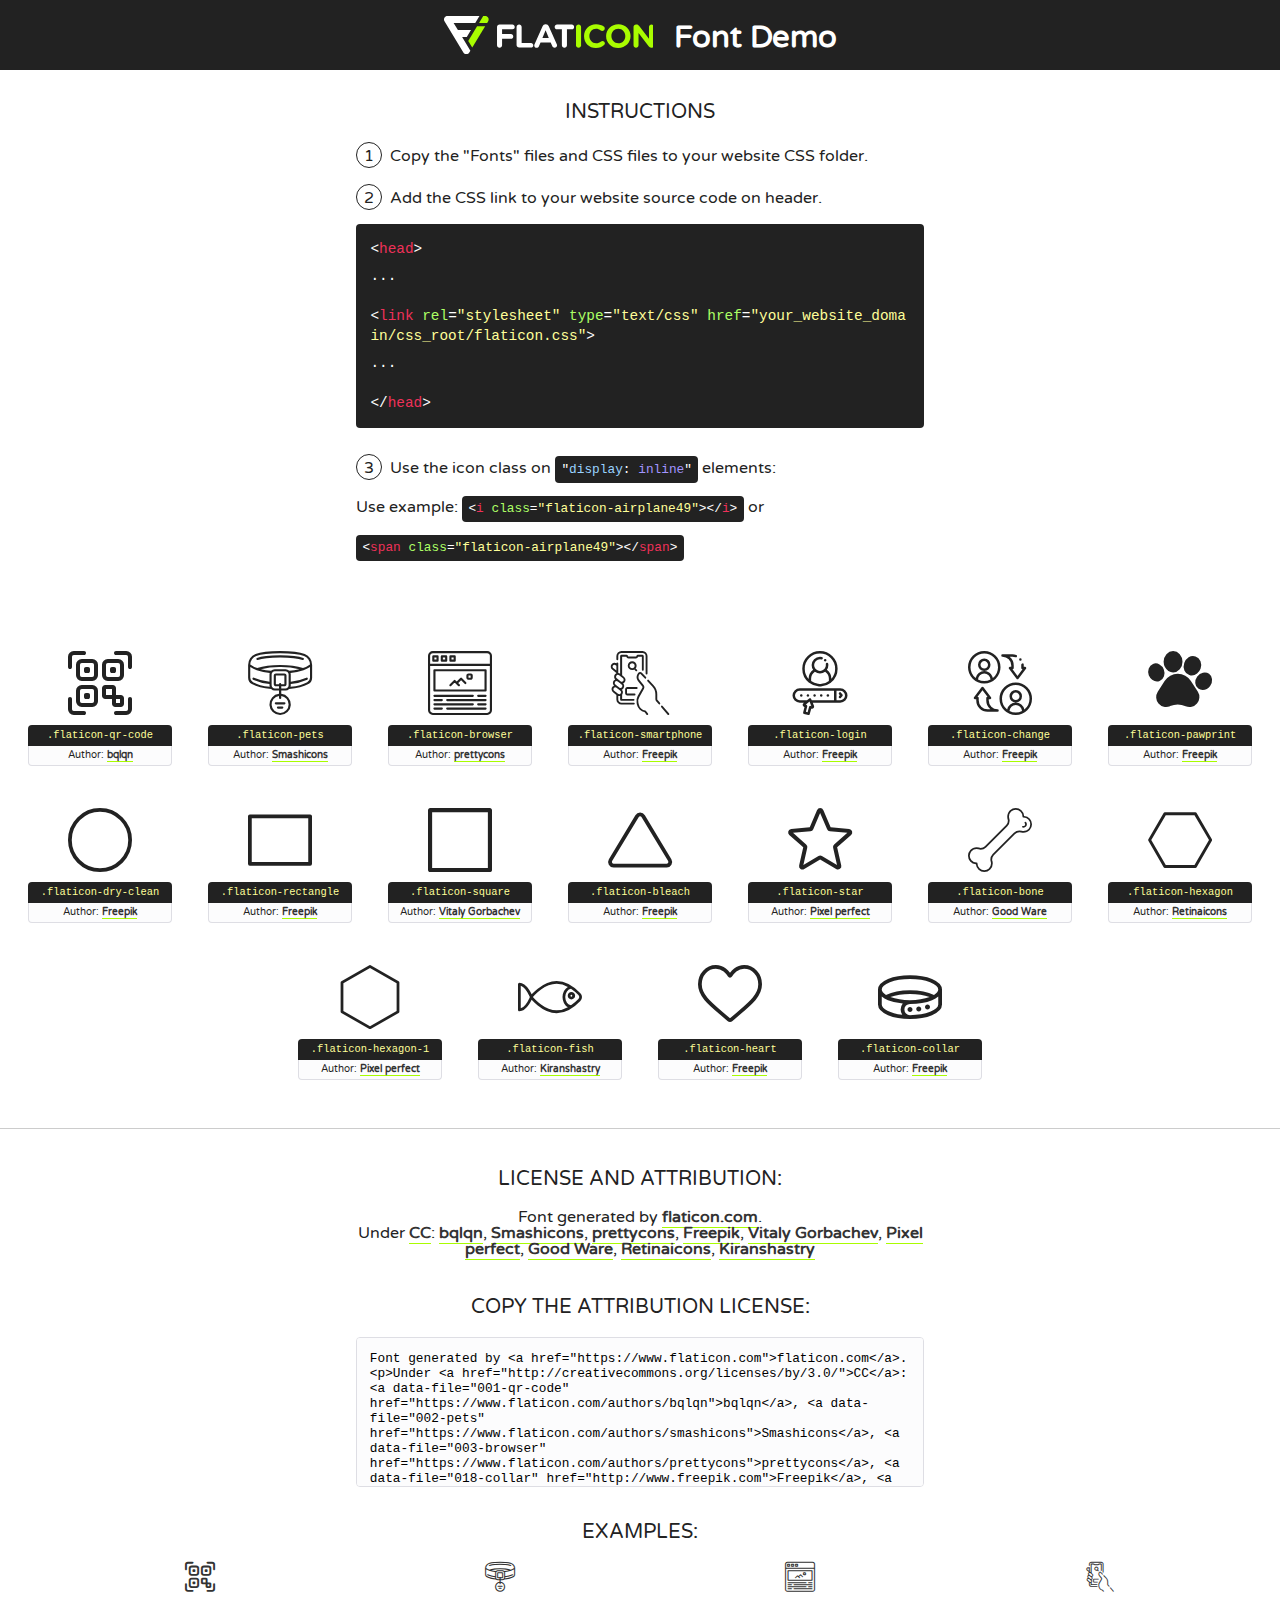
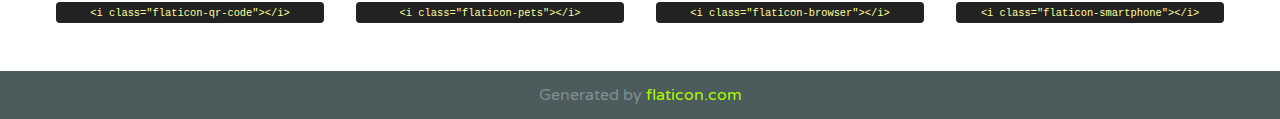
<file: fonts/flaticon/font/flaticon.html>
<!DOCTYPE html>
<!--
  Flaticon icon font: Flaticon
  Creation date: 07/10/2020 21:37
-->
<html>
<!DOCTYPE html>
<html>

<head>
    <title>Flaticon WebFont</title>
    <link href="http://fonts.googleapis.com/css?family=Varela+Round" rel="stylesheet" type="text/css" />
    <link rel="stylesheet" type="text/css" href="flaticon.css">
    <meta charset="UTF-8">
    <style>
    html, body, div, span, applet, object, iframe,
    h1, h2, h3, h4, h5, h6, p, blockquote, pre,
    a, abbr, acronym, address, big, cite, code,
    del, dfn, em, img, ins, kbd, q, s, samp,
    small, strike, strong, sub, sup, tt, var,
    b, u, i, center,
    dl, dt, dd, ol, ul, li,
    fieldset, form, label, legend,
    table, caption, tbody, tfoot, thead, tr, th, td,
    article, aside, canvas, details, embed, 
    figure, figcaption, footer, header, hgroup, 
    menu, nav, output, ruby, section, summary,
    time, mark, audio, video {
        margin: 0;
        padding: 0;
        border: 0;
        font-size: 100%;
        font: inherit;
        vertical-align: baseline;
    }
    /* HTML5 display-role reset for older browsers */
    article, aside, details, figcaption, figure, 
    footer, header, hgroup, menu, nav, section {
        display: block;
    }
    body {
        line-height: 1;
    }
    ol, ul {
        list-style: none;
    }
    blockquote, q {
        quotes: none;
    }
    blockquote:before, blockquote:after,
    q:before, q:after {
        content: '';
        content: none;
    }
    table {
        border-collapse: collapse;
        border-spacing: 0;
    }
    body {
        font-family: 'Varela Round', Helvetica, Arial, sans-serif;
        font-size: 16px;
        color: #222;
    }
    a {
        color: #333;
        border-bottom: 1px solid #a9fd00;
        font-weight: bold;
        text-decoration: none;
    }
    * {
        -moz-box-sizing: border-box;
        -webkit-box-sizing: border-box;
        box-sizing: border-box;
        margin: 0;
        padding: 0;
    }
    [class^="flaticon-"]:before, [class*=" flaticon-"]:before, [class^="flaticon-"]:after, [class*=" flaticon-"]:after {
        font-family: Flaticon;
        font-size: 30px;
        font-style: normal;
        margin-left: 20px;
        color: #333;
    }
    .wrapper {
        max-width: 600px;
        margin: auto;
        padding: 0 1em;
    }
    .title {
        font-size: 1.25em;
        text-align: center;
        margin-bottom: 1em;
        text-transform: uppercase;
    }
    header {
        text-align: center;
        background-color: #222;
        color: #fff;
        padding: 1em;
    }
    header .logo {
        width: 210px;
        height: 38px;
        display: inline-block;
        vertical-align: middle;
        margin-right: 1em;
        border: none;
    }
    header strong {
        font-size: 1.95em;
        font-weight: bold;
        vertical-align: middle;
        margin-top: 5px;
        display: inline-block;
    }
    .demo {
        margin: 2em auto;
        line-height: 1.25em;
    }
    .demo ul li {
        margin-bottom: 1em;
    }
    .demo ul li .num {
        color: #222;
        border-radius: 20px;
        display: inline-block;
        width: 26px;
        padding: 3px;
        height: 26px;
        text-align: center;
        margin-right: 0.5em;
        border: 1px solid #222;
    }
    .demo ul li code {
        background-color: #222;
        border-radius: 4px;
        padding: 0.25em 0.5em;
        display: inline-block;
        color: #fff;
        font-family: Consolas,Monaco,Lucida Console,Liberation Mono,DejaVu Sans Mono,Bitstream Vera Sans Mono,Courier New, monospace;
        font-weight: lighter;
        margin-top: 1em;
        font-size: 0.8em;
        word-break: break-all;
    }
    .demo ul li code.big {
        padding: 1em;
        font-size: 0.9em;
    }
    .demo ul li code .red {
        color: #EF3159;
    }
    .demo ul li code .green {
        color: #ACFF65;
    }
    .demo ul li code .yellow {
        color: #FFFF99;
    }
    .demo ul li code .blue {
        color: #99D3FF;
    }
    .demo ul li code .purple {
        color: #A295FF;
    }
    .demo ul li code .dots {
        margin-top: 0.5em;
        display: block;
    }
    #glyphs {
        border-bottom: 1px solid #ccc;
        padding: 2em 0;
        text-align: center;
    }
    .glyph {
        display: inline-block;
        width: 9em;
        margin: 1em;
        text-align: center;
        vertical-align: top;
        background: #FFF;
    }
    .glyph .glyph-icon {
        padding: 10px;
        display: block;
        font-family:"Flaticon";
        font-size: 64px;
        line-height: 1;
    }
    .glyph .glyph-icon:before {
        font-size: 64px;
        color: #222;
        margin-left: 0;
    }
    .class-name {
        font-size: 0.65em;
        background-color: #222;
        color: #fff;
        border-radius: 4px 4px 0 0;
        padding: 0.5em;
        color: #FFFF99;
        font-family: Consolas,Monaco,Lucida Console,Liberation Mono,DejaVu Sans Mono,Bitstream Vera Sans Mono,Courier New, monospace;
    }
    .author-name {
        font-size: 0.6em;
        background-color: #fcfcfd;
        border: 1px solid #DEDEE4;
        border-top: 0;
        border-radius: 0 0 4px 4px;
        padding: 0.5em;
    }
    .class-name:last-child {
        font-size: 10px;
        color:#888;
    }
    .class-name:last-child a {
        font-size: 10px;
        color:#555;
    }
    .class-name:last-child a:hover {
        color:#a9fd00;
    }
    .glyph > input {
        display: block;
        width: 100px;
        margin: 5px auto;
        text-align: center;
        font-size: 12px;
        cursor: text;
    }
    .glyph > input.icon-input {
        font-family:"Flaticon";
        font-size: 16px;
        margin-bottom: 10px;
    }
    .attribution .title {
        margin-top: 2em;
    }
    .attribution textarea {
        background-color: #fcfcfd;
        padding: 1em;
        border: none;
        box-shadow: none;
        border: 1px solid #DEDEE4;
        border-radius: 4px;
        resize: none;
        width: 100%;
        height: 150px;
        font-size: 0.8em;
        font-family: Consolas,Monaco,Lucida Console,Liberation Mono,DejaVu Sans Mono,Bitstream Vera Sans Mono,Courier New, monospace;
        -webkit-appearance: none;
    }
    .iconsuse {
        margin: 2em auto;
        text-align: center;
        max-width: 1200px;
    }
    .iconsuse:after {
        content: '';
        display: table;
        clear: both;
    }
    .iconsuse .image {
        float: left;
        width: 25%;
        padding: 0 1em;
    }
    .iconsuse .image p {
        margin-bottom: 1em;
    }
    .iconsuse .image span {
        display: block;
        font-size: 0.65em;
        background-color: #222;
        color: #fff;
        border-radius: 4px;
        padding: 0.5em;
        color: #FFFF99;
        margin-top: 1em;
        font-family: Consolas,Monaco,Lucida Console,Liberation Mono,DejaVu Sans Mono,Bitstream Vera Sans Mono,Courier New, monospace;
    }
    #footer {
        text-align: center;
        background-color: #4C5B5C;
        color: #7c9192;
        padding: 1em;
    }
    #footer a {
        border: none;
        color: #a9fd00;
        font-weight: normal;
    }
    @media (max-width: 960px) {
        .iconsuse .image {
            width: 50%;
        }
    }
    @media (max-width: 560px) {
        .iconsuse .image {
            width: 100%;
        }
    }
    </style>
</head>

<body class="characters-off">

    <header>
        <a href="https://www.flaticon.com" target="_blank" class="logo">
            <svg version="1.1" xmlns="http://www.w3.org/2000/svg" xmlns:xlink="http://www.w3.org/1999/xlink" xmlns:a="http://ns.adobe.com/AdobeSVGViewerExtensions/3.0/" viewBox="0 0 560.875 102.036" enable-background="new 0 0 560.875 102.036" xml:space="preserve">
                <defs>
                </defs>
                <g>
                    <g class="letters">
                        <path fill="#ffffff" d="M141.596,29.675c0-3.777,2.985-6.767,6.764-6.767h34.438c3.426,0,6.15,2.728,6.15,6.15
                        c0,3.43-2.724,6.149-6.15,6.149h-27.674v13.091h23.719c3.429,0,6.151,2.724,6.151,6.15c0,3.43-2.723,6.149-6.151,6.149h-23.719
                        v17.574c0,3.773-2.986,6.761-6.764,6.761c-3.779,0-6.764-2.989-6.764-6.761V29.675z"></path>
                        <path fill="#ffffff" d="M193.844,29.149c0-3.781,2.985-6.767,6.764-6.767c3.776,0,6.763,2.985,6.763,6.767v42.957h25.039
                        c3.426,0,6.149,2.726,6.149,6.153c0,3.425-2.723,6.15-6.149,6.15h-31.802c-3.779,0-6.764-2.986-6.764-6.768V29.149z"></path>
                        <path fill="#ffffff" d="M241.891,75.71l21.438-48.407c1.492-3.341,4.215-5.357,7.906-5.357h0.792
                        c3.686,0,6.323,2.017,7.815,5.357l21.439,48.407c0.436,0.967,0.701,1.845,0.701,2.723c0,3.602-2.809,6.501-6.414,6.501
                        c-3.161,0-5.269-1.845-6.499-4.655l-4.132-9.661h-27.059l-4.301,10.102c-1.144,2.631-3.426,4.214-6.237,4.214
                        c-3.517,0-6.24-2.81-6.24-6.325C241.1,77.64,241.451,76.677,241.891,75.71z M279.932,58.666l-8.521-20.297l-8.526,20.297H279.932
                        z"></path>
                        <path fill="#ffffff" d="M314.864,35.387H301.86c-3.429,0-6.239-2.813-6.239-6.238c0-3.429,2.811-6.24,6.239-6.24h39.533
                        c3.426,0,6.237,2.811,6.237,6.24c0,3.425-2.811,6.238-6.237,6.238h-13.001v42.785c0,3.773-2.99,6.761-6.764,6.761
                        c-3.779,0-6.764-2.989-6.764-6.761V35.387z"></path>
                        <path fill="#A9FD00" d="M352.615,29.149c0-3.781,2.985-6.767,6.767-6.767c3.774,0,6.761,2.985,6.761,6.767v49.024
                        c0,3.773-2.987,6.761-6.761,6.761c-3.781,0-6.767-2.989-6.767-6.761V29.149z"></path>
                        <path fill="#A9FD00" d="M374.132,53.836v-0.179c0-17.481,13.178-31.801,32.065-31.801c9.22,0,15.459,2.458,20.557,6.238
                        c1.402,1.054,2.637,2.985,2.637,5.357c0,3.692-2.985,6.59-6.681,6.59c-1.845,0-3.071-0.702-4.044-1.319
                        c-3.776-2.813-7.729-4.393-12.562-4.393c-10.364,0-17.831,8.611-17.831,19.154v0.173c0,10.542,7.291,19.329,17.831,19.329
                        c5.715,0,9.492-1.756,13.359-4.834c1.049-0.874,2.458-1.491,4.039-1.491c3.429,0,6.325,2.813,6.325,6.236
                        c0,2.106-1.056,3.78-2.282,4.834c-5.539,4.834-12.036,7.733-21.878,7.733C387.572,85.464,374.132,71.493,374.132,53.836z"></path>
                        <path fill="#A9FD00" d="M433.009,53.836v-0.179c0-17.481,13.79-31.801,32.766-31.801c18.981,0,32.592,14.143,32.592,31.628v0.173
                        c0,17.483-13.785,31.807-32.769,31.807C446.625,85.464,433.009,71.32,433.009,53.836z M484.224,53.836v-0.179
                        c0-10.539-7.725-19.326-18.626-19.326c-10.893,0-18.449,8.611-18.449,19.154v0.173c0,10.542,7.73,19.329,18.626,19.329
                        C476.676,72.986,484.224,64.378,484.224,53.836z"></path>
                        <path fill="#A9FD00" d="M506.233,29.321c0-3.774,2.99-6.763,6.767-6.763h1.401c3.252,0,5.183,1.583,7.029,3.953l26.093,34.265
                        V29.059c0-3.692,2.99-6.677,6.681-6.677c3.683,0,6.671,2.985,6.671,6.677v48.934c0,3.78-2.987,6.765-6.764,6.765h-0.436
                        c-3.257,0-5.188-1.581-7.034-3.953l-27.056-35.492v32.944c0,3.687-2.985,6.676-6.678,6.676c-3.683,0-6.673-2.989-6.673-6.676
                        V29.321z"></path>
                    </g>
                    <g class="insignia">
                        <path fill="#ffffff" d="M48.372,56.137h12.517l11.156-18.537H37.186L25.688,18.539h57.825L94.668,0H9.271
                        C5.925,0,2.842,1.801,1.198,4.716c-1.644,2.907-1.593,6.482,0.134,9.343l50.38,83.501c1.678,2.781,4.689,4.476,7.938,4.476
                        c3.246,0,6.257-1.695,7.935-4.476l2.898-4.804L48.372,56.137z"></path>
                        <g class="i">
                            <path fill="#A9FD00" d="M93.575,18.539h0.031v0.004l21.652,0.004l2.705-4.488c1.727-2.861,1.778-6.436,0.133-9.343
                            C116.454,1.801,113.371,0,110.026,0h-5.294L93.575,18.539z"></path>
                            <polygon fill="#A9FD00" points="88.291,27.356 64.725,66.486 75.519,84.404 109.942,27.356"></polygon>
                        </g>
                    </g>
                </g>
            </svg>
        </a>
        <strong>Font Demo</strong>
    </header>


    <section class="demo wrapper">

        <p class="title">Instructions</p>

        <ul>
            <li>
                <span class="num">1</span>Copy the "Fonts" files and CSS files to your website CSS folder.
            </li>
            <li>
                <span class="num">2</span>Add the CSS link to your website source code on header.
                <code class="big">
                    &lt;<span class="red">head</span>&gt;
                    <br/><span class="dots">...</span>
                    <br/>&lt;<span class="red">link</span> <span class="green">rel</span>=<span class="yellow">"stylesheet"</span> <span class="green">type</span>=<span class="yellow">"text/css"</span> <span class="green">href</span>=<span class="yellow">"your_website_domain/css_root/flaticon.css"</span>&gt;
                    <br/><span class="dots">...</span>
                    <br/>&lt;/<span class="red">head</span>&gt;
                </code>
            </li>

            <li>
                <p>
                    <span class="num">3</span>Use the icon class on <code>"<span class="blue">display</span>:<span class="purple"> inline</span>"</code> elements:
                    <br />
                    Use example: <code>&lt;<span class="red">i</span> <span class="green">class</span>=<span class="yellow">&quot;flaticon-airplane49&quot;</span>&gt;&lt;/<span class="red">i</span>&gt;</code> or <code>&lt;<span class="red">span</span> <span class="green">class</span>=<span class="yellow">&quot;flaticon-airplane49&quot;</span>&gt;&lt;/<span class="red">span</span>&gt;</code>
            </li>
        </ul>

    </section>




   <section id="glyphs">          
    
      
        <div class="glyph"><div class="glyph-icon flaticon-qr-code"></div>
            <div class="class-name">.flaticon-qr-code</div>
            <div class="author-name">Author: <a data-file="001-qr-code" href="https://www.flaticon.com/authors/bqlqn">bqlqn</a> </div> 
        </div>        
        
        <div class="glyph"><div class="glyph-icon flaticon-pets"></div>
            <div class="class-name">.flaticon-pets</div>
            <div class="author-name">Author: <a data-file="002-pets" href="https://www.flaticon.com/authors/smashicons">Smashicons</a> </div> 
        </div>        
        
        <div class="glyph"><div class="glyph-icon flaticon-browser"></div>
            <div class="class-name">.flaticon-browser</div>
            <div class="author-name">Author: <a data-file="003-browser" href="https://www.flaticon.com/authors/prettycons">prettycons</a> </div> 
        </div>        
        
        <div class="glyph"><div class="glyph-icon flaticon-smartphone"></div>
            <div class="class-name">.flaticon-smartphone</div>
            <div class="author-name">Author: <a data-file="004-smartphone" href="http://www.freepik.com">Freepik</a> </div> 
        </div>        
        
        <div class="glyph"><div class="glyph-icon flaticon-login"></div>
            <div class="class-name">.flaticon-login</div>
            <div class="author-name">Author: <a data-file="005-login" href="http://www.freepik.com">Freepik</a> </div> 
        </div>        
        
        <div class="glyph"><div class="glyph-icon flaticon-change"></div>
            <div class="class-name">.flaticon-change</div>
            <div class="author-name">Author: <a data-file="006-change" href="http://www.freepik.com">Freepik</a> </div> 
        </div>        
        
        <div class="glyph"><div class="glyph-icon flaticon-pawprint"></div>
            <div class="class-name">.flaticon-pawprint</div>
            <div class="author-name">Author: <a data-file="007-pawprint" href="http://www.freepik.com">Freepik</a> </div> 
        </div>        
        
        <div class="glyph"><div class="glyph-icon flaticon-dry-clean"></div>
            <div class="class-name">.flaticon-dry-clean</div>
            <div class="author-name">Author: <a data-file="008-dry-clean" href="http://www.freepik.com">Freepik</a> </div> 
        </div>        
        
        <div class="glyph"><div class="glyph-icon flaticon-rectangle"></div>
            <div class="class-name">.flaticon-rectangle</div>
            <div class="author-name">Author: <a data-file="009-rectangle" href="http://www.freepik.com">Freepik</a> </div> 
        </div>        
        
        <div class="glyph"><div class="glyph-icon flaticon-square"></div>
            <div class="class-name">.flaticon-square</div>
            <div class="author-name">Author: <a data-file="010-square" href="https://www.flaticon.com/authors/vitaly-gorbachev">Vitaly Gorbachev</a> </div> 
        </div>        
        
        <div class="glyph"><div class="glyph-icon flaticon-bleach"></div>
            <div class="class-name">.flaticon-bleach</div>
            <div class="author-name">Author: <a data-file="011-bleach" href="http://www.freepik.com">Freepik</a> </div> 
        </div>        
        
        <div class="glyph"><div class="glyph-icon flaticon-star"></div>
            <div class="class-name">.flaticon-star</div>
            <div class="author-name">Author: <a data-file="012-star" href="https://www.flaticon.com/authors/pixel-perfect">Pixel perfect</a> </div> 
        </div>        
        
        <div class="glyph"><div class="glyph-icon flaticon-bone"></div>
            <div class="class-name">.flaticon-bone</div>
            <div class="author-name">Author: <a data-file="013-bone" href="https://www.flaticon.com/authors/good-ware">Good Ware</a> </div> 
        </div>        
        
        <div class="glyph"><div class="glyph-icon flaticon-hexagon"></div>
            <div class="class-name">.flaticon-hexagon</div>
            <div class="author-name">Author: <a data-file="014-hexagon" href="https://www.flaticon.com/authors/retinaicons">Retinaicons</a> </div> 
        </div>        
        
        <div class="glyph"><div class="glyph-icon flaticon-hexagon-1"></div>
            <div class="class-name">.flaticon-hexagon-1</div>
            <div class="author-name">Author: <a data-file="015-hexagon-1" href="https://www.flaticon.com/authors/pixel-perfect">Pixel perfect</a> </div> 
        </div>        
        
        <div class="glyph"><div class="glyph-icon flaticon-fish"></div>
            <div class="class-name">.flaticon-fish</div>
            <div class="author-name">Author: <a data-file="016-fish" href="https://www.flaticon.com/authors/kiranshastry">Kiranshastry</a> </div> 
        </div>        
        
        <div class="glyph"><div class="glyph-icon flaticon-heart"></div>
            <div class="class-name">.flaticon-heart</div>
            <div class="author-name">Author: <a data-file="017-heart" href="http://www.freepik.com">Freepik</a> </div> 
        </div>        
        
        <div class="glyph"><div class="glyph-icon flaticon-collar"></div>
            <div class="class-name">.flaticon-collar</div>
            <div class="author-name">Author: <a data-file="018-collar" href="http://www.freepik.com">Freepik</a> </div> 
        </div>        
        

    </section>



    <section class="attribution wrapper"   style="text-align:center;">

      <div class="title">License and attribution:</div><div class="attrDiv">Font generated by <a href="https://www.flaticon.com">flaticon.com</a>. <div><p>Under <a href="http://creativecommons.org/licenses/by/3.0/">CC</a>: <a data-file="001-qr-code" href="https://www.flaticon.com/authors/bqlqn">bqlqn</a>, <a data-file="002-pets" href="https://www.flaticon.com/authors/smashicons">Smashicons</a>, <a data-file="003-browser" href="https://www.flaticon.com/authors/prettycons">prettycons</a>, <a data-file="018-collar" href="http://www.freepik.com">Freepik</a>, <a data-file="010-square" href="https://www.flaticon.com/authors/vitaly-gorbachev">Vitaly Gorbachev</a>, <a data-file="015-hexagon-1" href="https://www.flaticon.com/authors/pixel-perfect">Pixel perfect</a>, <a data-file="013-bone" href="https://www.flaticon.com/authors/good-ware">Good Ware</a>, <a data-file="014-hexagon" href="https://www.flaticon.com/authors/retinaicons">Retinaicons</a>, <a data-file="016-fish" href="https://www.flaticon.com/authors/kiranshastry">Kiranshastry</a></p>  </div>
      </div>
      <div class="title">Copy the Attribution License:</div>

    <textarea onclick="this.focus();this.select();">Font generated by &lt;a href=&quot;https://www.flaticon.com&quot;&gt;flaticon.com&lt;/a&gt;. <p>Under <a href="http://creativecommons.org/licenses/by/3.0/">CC</a>: <a data-file="001-qr-code" href="https://www.flaticon.com/authors/bqlqn">bqlqn</a>, <a data-file="002-pets" href="https://www.flaticon.com/authors/smashicons">Smashicons</a>, <a data-file="003-browser" href="https://www.flaticon.com/authors/prettycons">prettycons</a>, <a data-file="018-collar" href="http://www.freepik.com">Freepik</a>, <a data-file="010-square" href="https://www.flaticon.com/authors/vitaly-gorbachev">Vitaly Gorbachev</a>, <a data-file="015-hexagon-1" href="https://www.flaticon.com/authors/pixel-perfect">Pixel perfect</a>, <a data-file="013-bone" href="https://www.flaticon.com/authors/good-ware">Good Ware</a>, <a data-file="014-hexagon" href="https://www.flaticon.com/authors/retinaicons">Retinaicons</a>, <a data-file="016-fish" href="https://www.flaticon.com/authors/kiranshastry">Kiranshastry</a></p>  
     </textarea>

    </section>

    <section class="iconsuse">

          <div class="title">Examples:</div>            
             
            <div class="image">
                <p>
                    <i class="glyph-icon flaticon-qr-code"></i> 
                    <span>&lt;i class=&quot;flaticon-qr-code&quot;&gt;&lt;/i&gt;</span>
                </p>
            </div>
            
            <div class="image">
                <p>
                    <i class="glyph-icon flaticon-pets"></i> 
                    <span>&lt;i class=&quot;flaticon-pets&quot;&gt;&lt;/i&gt;</span>
                </p>
            </div>
            
            <div class="image">
                <p>
                    <i class="glyph-icon flaticon-browser"></i> 
                    <span>&lt;i class=&quot;flaticon-browser&quot;&gt;&lt;/i&gt;</span>
                </p>
            </div>
            
            <div class="image">
                <p>
                    <i class="glyph-icon flaticon-smartphone"></i> 
                    <span>&lt;i class=&quot;flaticon-smartphone&quot;&gt;&lt;/i&gt;</span>
                </p>
            </div>
                       
        </div>
                            
    </section>

<div id="footer">
    <div>Generated by <a href="https://www.flaticon.com">flaticon.com</a>
    </div>
</div>



</body>
</html>
</file>
<file: fonts/flaticon/font/flaticon.css>
/*
  	Flaticon icon font: Flaticon
  	Creation date: 07/10/2020 21:37
  	*/

@font-face {
  font-family: "Flaticon";
  src: url("./Flaticon.eot");
  src: url("./Flaticon.eot?#iefix") format("embedded-opentype"),
       url("./Flaticon.woff2") format("woff2"),
       url("./Flaticon.woff") format("woff"),
       url("./Flaticon.ttf") format("truetype"),
       url("./Flaticon.svg#Flaticon") format("svg");
  font-weight: normal;
  font-style: normal;
}

@media screen and (-webkit-min-device-pixel-ratio:0) {
  @font-face {
    font-family: "Flaticon";
    src: url("./Flaticon.svg#Flaticon") format("svg");
  }
}

[class^="flaticon-"]:before, [class*=" flaticon-"]:before,
[class^="flaticon-"]:after, [class*=" flaticon-"]:after {   
  font-family: Flaticon;
        font-size: 20px;
font-style: normal;
margin-left: 20px;
}

.flaticon-qr-code:before { content: "\f100"; }
.flaticon-pets:before { content: "\f101"; }
.flaticon-browser:before { content: "\f102"; }
.flaticon-smartphone:before { content: "\f103"; }
.flaticon-login:before { content: "\f104"; }
.flaticon-change:before { content: "\f105"; }
.flaticon-pawprint:before { content: "\f106"; }
.flaticon-dry-clean:before { content: "\f107"; }
.flaticon-rectangle:before { content: "\f108"; }
.flaticon-square:before { content: "\f109"; }
.flaticon-bleach:before { content: "\f10a"; }
.flaticon-star:before { content: "\f10b"; }
.flaticon-bone:before { content: "\f10c"; }
.flaticon-hexagon:before { content: "\f10d"; }
.flaticon-hexagon-1:before { content: "\f10e"; }
.flaticon-fish:before { content: "\f10f"; }
.flaticon-heart:before { content: "\f110"; }
.flaticon-collar:before { content: "\f111"; }
</file>
